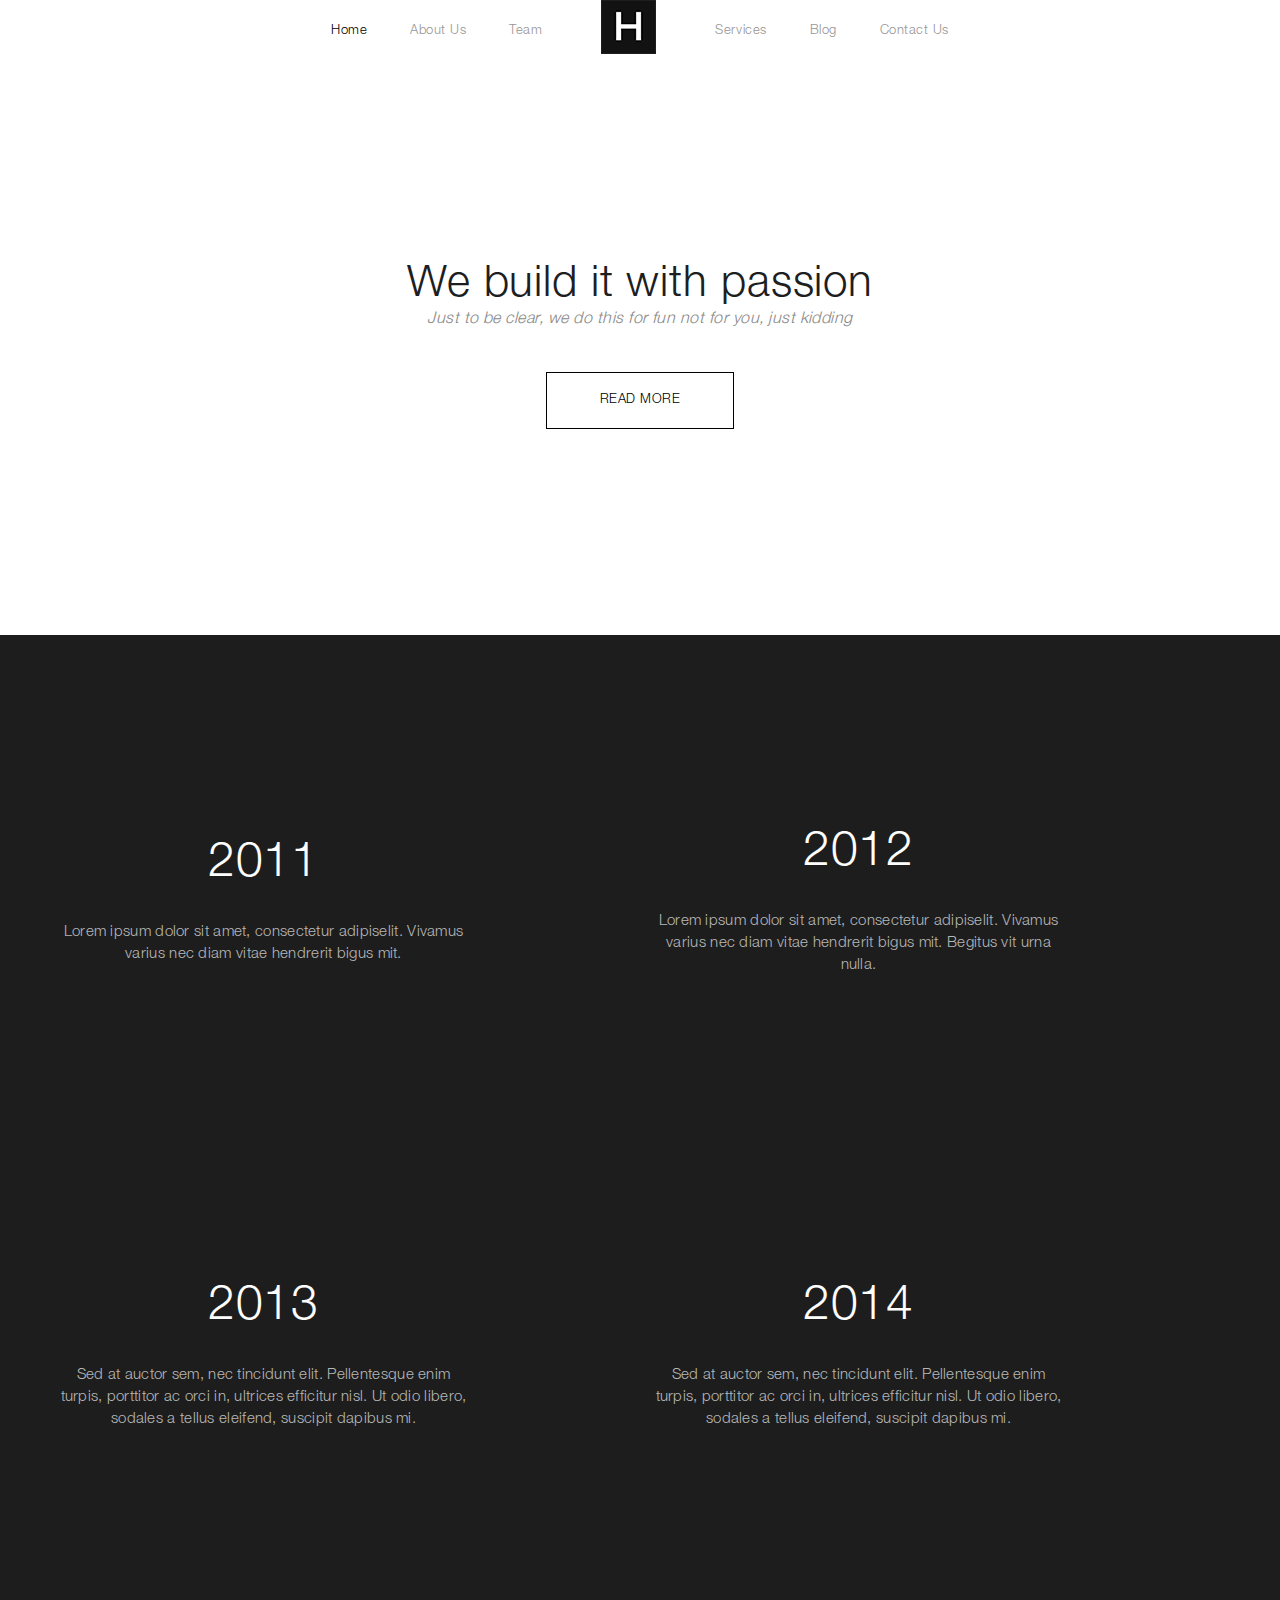
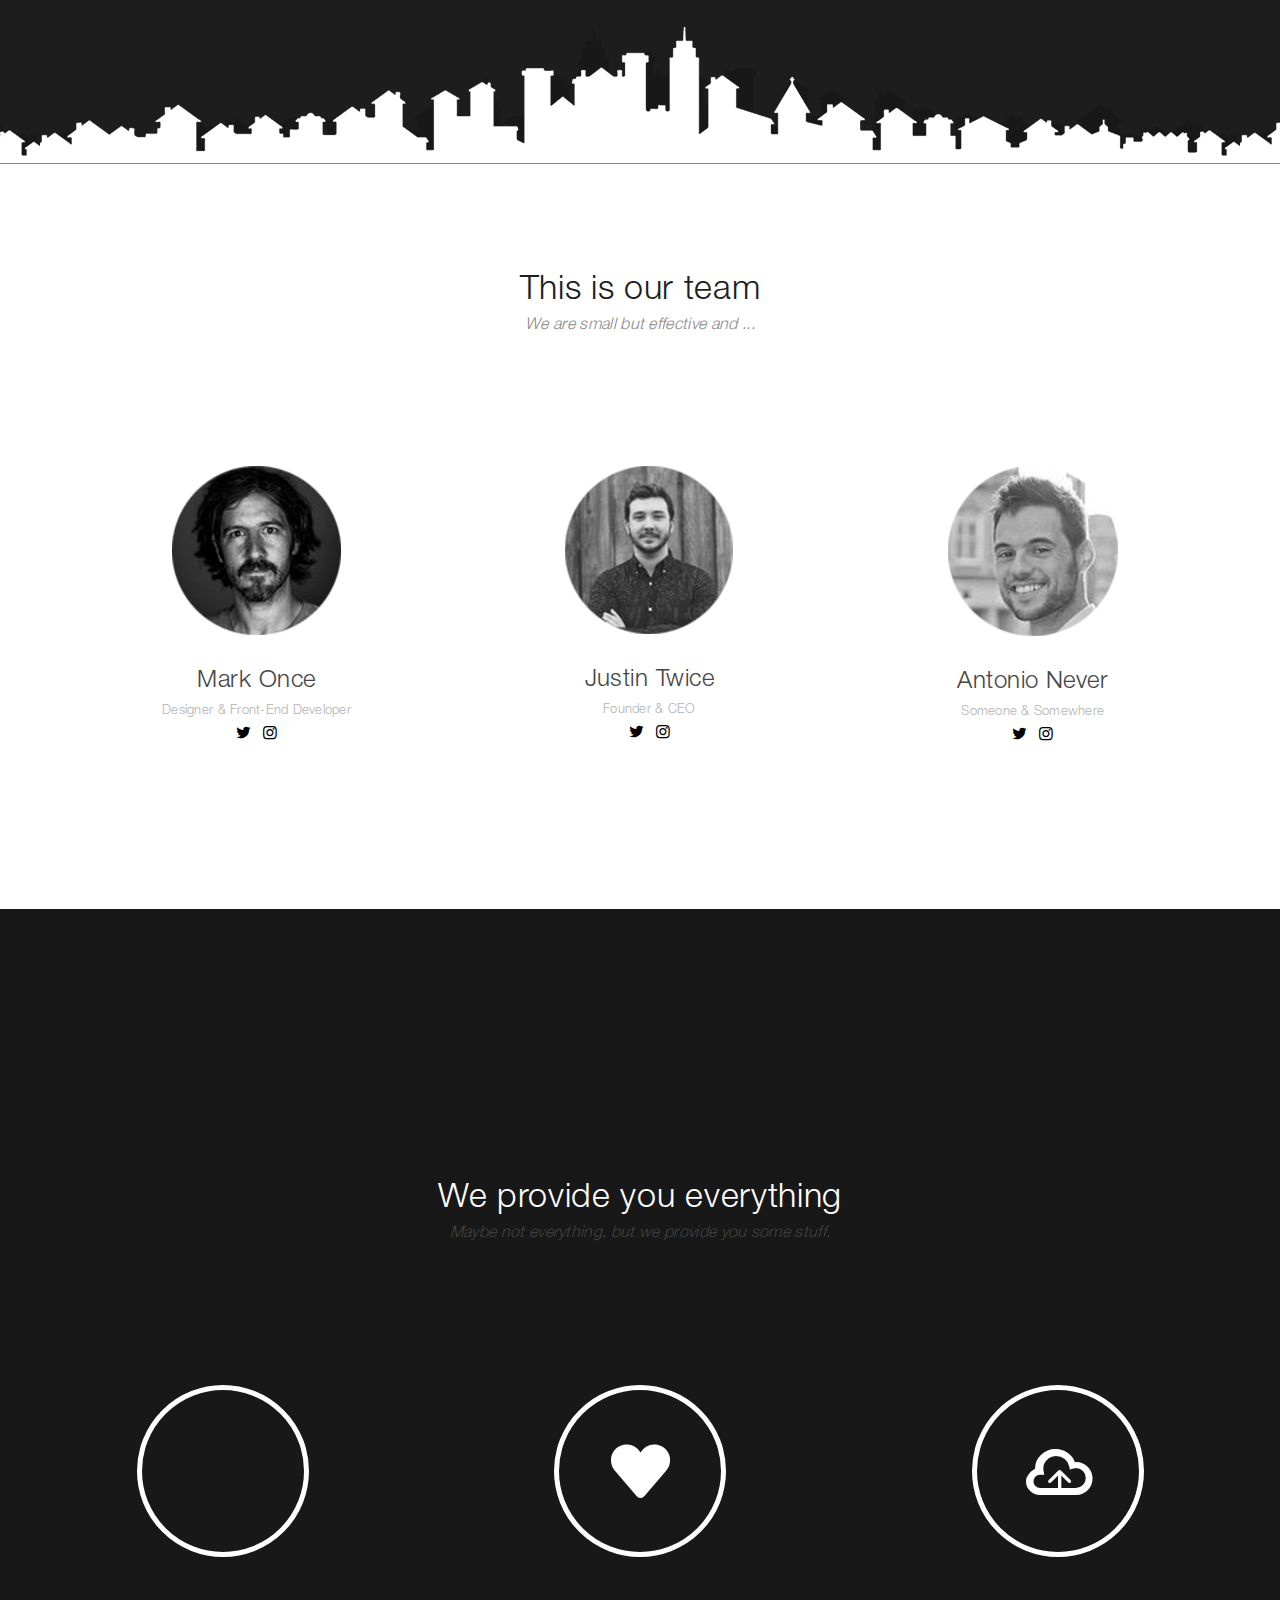
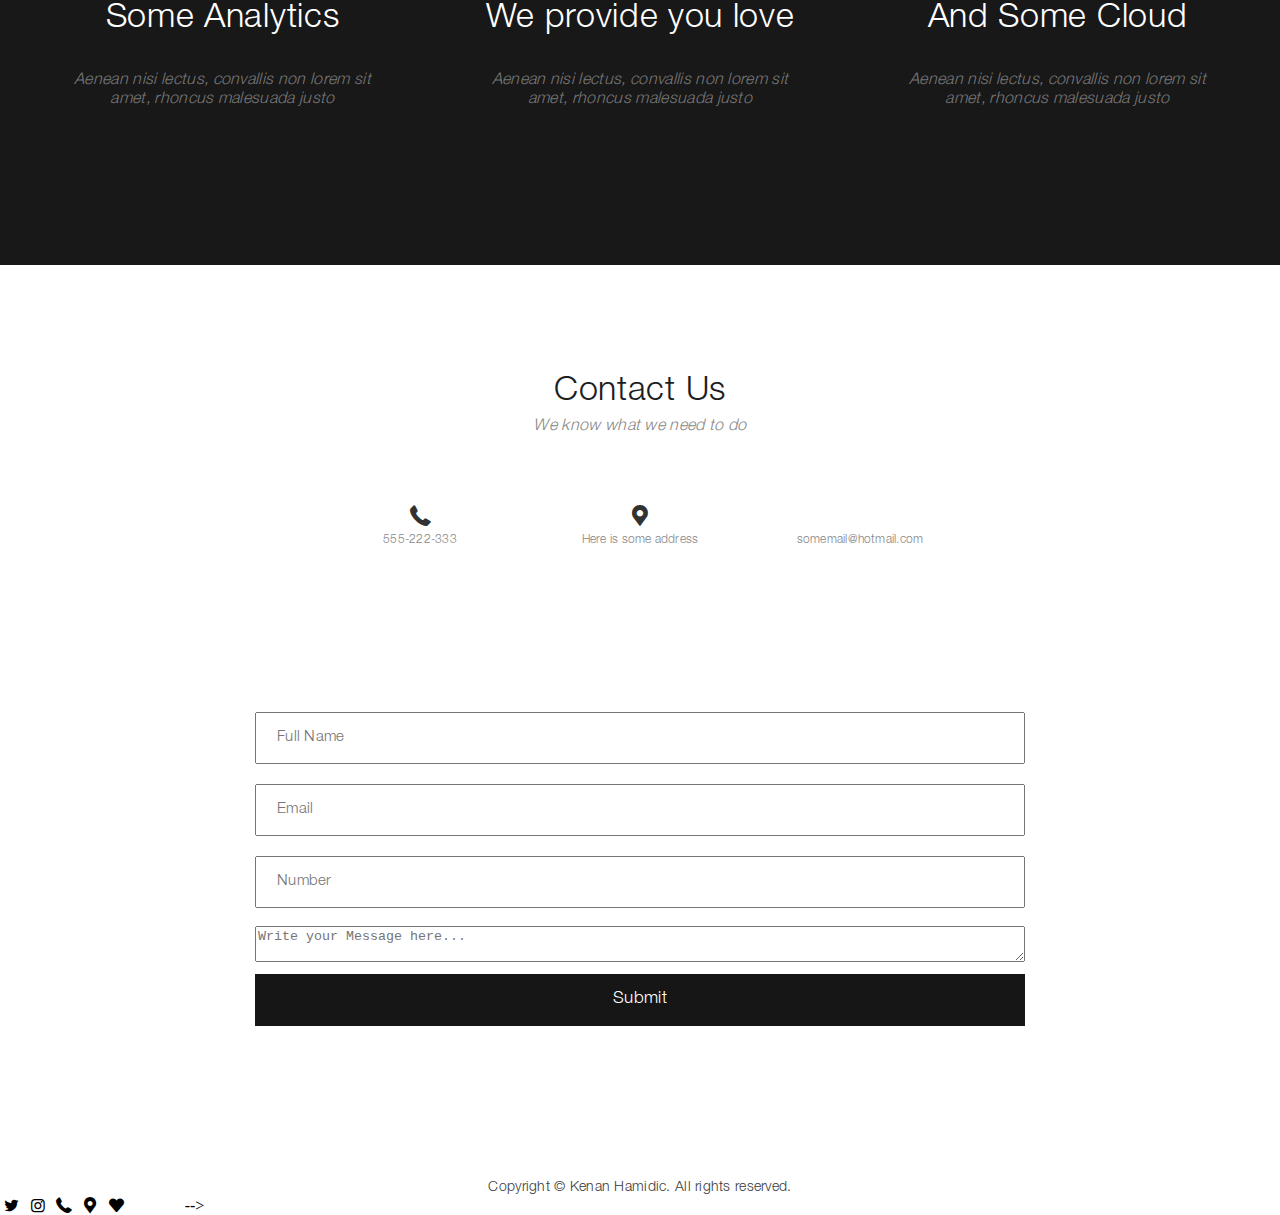
<file: index.html>
<!DOCTYPE html>
<html lang="en">
<head>
   <meta charset="UTF-8">
   <meta http-equiv="X-UA-Compatible" content="IE=edge">
   <meta name="viewport" content="width=device-width, initial-scale=1.0">
   <link rel="stylesheet" href="css/style.css">
   <link rel="stylesheet" href="css/fontello.css">
   <title>Мой первый проект</title>
</head>
<body>
   <header class="header">
      <div class="container">
         <nav>
            <ul class="menu">
               <li class="menu__item active"><a href="#">Home</a></li>
               <li class="menu__item"><a href="">About Us</a></li>
               <li class="menu__item"><a href="">Team</a></li>
               <li class="menu__item"><a href=""><img src="img/logo.png" alt="" class="logo"></a></li>
               <li class="menu__item"><a href="">Services</a></li>
               <li class="menu__item"><a href="">Blog</a></li>
               <li class="menu__item"><a href="">Contact Us</a></li>
            </ul>
         </nav>
         <div class="header__content">
            <h1 class="header__title">We build it with passion</h1>
            <p class="header__text">Just to be clear, we do this for fun not for you, just kidding</p>
            <a href="" class="header__button">READ MORE</a>
         </div>
      </div>
   </header>
   
   <div class="about">
      <div class="container">
         <div class="about__inner">
            <div class="about__item">
               <div class="about__year">2011</div>
               <div class="about__text">Lorem ipsum dolor sit amet, consectetur adipiselit. Vivamus varius nec diam vitae hendrerit bigus mit.</div>
            </div>
            <div class="about__item">
               <div class="about__year">2012</div>
               <div class="about__text">Lorem ipsum dolor sit amet, consectetur adipiselit. Vivamus varius nec diam vitae hendrerit bigus mit.
                  Begitus vit urna nulla.</div>
            </div>
            <div class="about__item">
               <div class="about__year">2013</div>
               <div class="about__text">Sed at auctor sem, nec tincidunt elit. Pellentesque enim turpis, porttitor ac orci in, ultrices efficitur nisl. Ut odio libero, sodales a tellus eleifend, suscipit dapibus mi.</div>
            </div>
            <div class="about__item">
               <div class="about__year">2014</div>
               <div class="about__text">Sed at auctor sem, nec tincidunt elit. Pellentesque enim turpis, porttitor ac orci in, ultrices efficitur nisl. Ut odio libero, sodales a tellus eleifend, suscipit dapibus mi.</div>
            </div>
         </div>
      </div>
   </div>
   
 <div class="team">
   <div class="container">
      <div class="block__head">
         <h2 class="block__title">This is our team</h2>
            <p class="block__text">We are small but effective and ...</p>
      </div>

      <div class="team__inner">
         <div class="team__item">
            <img class="team__item-img" src="img/mark1.png" alt="">
            <h3 class="team__item-title">Mark Once</h3>
            <p class="team__item-text">Designer & Front-End Developer</p>
            <div class="team__icon-box">
               <a href="#"></a><i class="icon-twitter"></i></a>
               <a href="#"></a><i class="icon-instagram"></i></a>
            </div>
         </div>

         <div class="team__item">
            <img class="team__item-img" src="img/justin2.png" alt="">
            <h3 class="team__item-title">Justin Twice</h3>
            <p class="team__item-text">Founder & CEO</p>
            <div class="team__icon-box">
               <a href="#"></a><i class="icon-twitter"></i></a>
               <a href="#"></a><i class="icon-instagram"></i></a>
            </div>
         </div>

         <div class="team__item">
            <img class="team__item-img" src="img/antonio3.png" alt="">
            <h3 class="team__item-title">Antonio Never</h3>
               <p class="team__item-text">Someone & Somewhere</p>
            <div class="team__icon-box">
               <a href="#"></a><i class="icon-twitter"></i></a>
               <a href="#"></a><i class="icon-instagram"></i></a>
            </div>
         </div>
      </div>
   </div>
 </div>

<div class="provide">
   <div class="container">
            <div class="block__head inverse">
               <h2 class="block__title inverse">We provide you everything</h2>
                  <p class="block__text inverse">Maybe not everything, but we provide you some stuff.</p>
            </div>

      <div class="provide__inner">
               <div class="provide__item">
                  <i class="icon-chart-bar"></i>
                  <h3 class="provide__item-title">Some Analytics</h3>
                  <p class="provide__item-text">Aenean nisi lectus, convallis non lorem sit amet, rhoncus malesuada justo</p>
               </div>
            

            <div class="provide__item">
               <i class="icon-heart"></i>
               <h3 class="provide__item-title">We provide you love</h3>
               <p class="provide__item-text">Aenean nisi lectus, convallis non lorem sit amet, rhoncus malesuada justo</p>
            </div>

         <div class="provide__item">
            <i class="icon-upload-cloud-outline"></i>
            <h3 class="provide__item-title">And Some Cloud</h3>
            <p class="provide__item-text">Aenean nisi lectus, convallis non lorem sit amet, rhoncus malesuada justo</p>
         </div>
      </div>
   </div>
</div>

      <div class="contact">
         <div class="container">
            <div class="block__head">
               <h2 class="block__title">Contact Us</h2>
               <p class="block__text">We know what we need to do</p>
            </div>
         </div>
            <div class="contact__inner">
              <div class="contact__icon-box">
                  <div class="contact__item">
                     <i class="icon-phone"></i>
                     <div class="contact__text"><a href="tel:555222333">555-222-333</a></div>
                  </div>
                  <div class="contact__item">
                     <i class="icon-location-circled"></i>
                     <div class="contact__text"><a href="https://goo.gl/maps/G45JLbt9kHqDXJ999" target="_blank">Here is some address</a></div>
                  </div>
                  <div class="contact__item">
                     <i class="icon-post"></i>
                     <div class="contact__text"><a href="mailto:somemail@hotmail.com">somemail@hotmail.com</a></div>
                  </div>
               </div>
                  <form action="" class="contact__form">
                     <input class="contact__name" type="text" placeholder="Full Name">
                     <input class="contact__email" type="email" placeholder="Email">
                     <input class="contact__number" type="number" placeholder="Number">
                     <textarea class="contact__text" placeholder="Write your Message here..."></textarea>
                     <input type="submit" class="contact__button" value="Submit"></button>
                  </form>
            </div>
         </div>
      </div>
      <div class="footer">
         <div class="container">
            <div class="footer__text">
               Copyright &copy; Kenan Hamidic. All rights reserved.
            </div>
         </div>
      </div>

  
 
      <i class="icon-twitter"></i>
      <i class="icon-instagram"></i>
      <i class="icon-phone"></i>
      <i class="icon-location-circled"></i>
      <i class="icon-heart"></i>
      <i class="upload-cloud-outline:"></i>
      <i class="icon-chart-bar"></i>
      <i class="icon-post"></i>
  
   -->

</body>
</html>
</file>
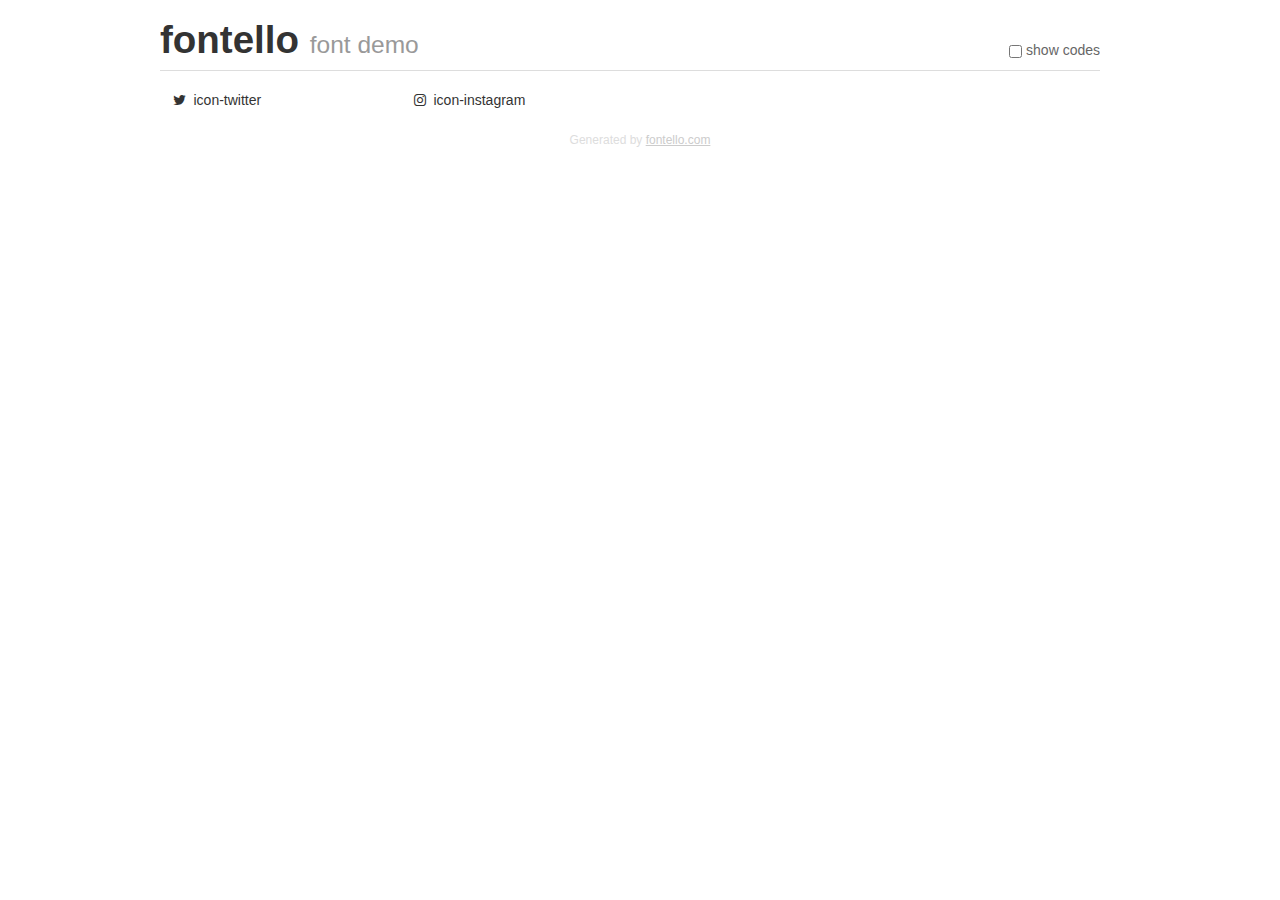
<file: fonts/fontello-24fa25cc/fontello-24fa25cc/demo.html>
<!DOCTYPE html>
<html>
  <head>
  <!--[if lt IE 9]><script language="javascript" type="text/javascript" src="//html5shim.googlecode.com/svn/trunk/html5.js"></script><![endif]-->
  <meta charset="UTF-8">
  <style>
    html {
      font-size: 100%;
      -webkit-text-size-adjust: 100%;
      -ms-text-size-adjust: 100%;
    }
    a:focus {
      outline: thin dotted #333;
      outline: 5px auto -webkit-focus-ring-color;
      outline-offset: -2px;
    }
    a:hover,
    a:active {
      outline: 0;
    }
    input {
      margin: 0;
      font-size: 100%;
      vertical-align: middle;
      *overflow: visible;
      line-height: normal;
    }
    input::-moz-focus-inner {
      padding: 0;
      border: 0;
    }
    body {
      margin: 0;
      font-family: "Helvetica Neue", Helvetica, Arial, sans-serif;
      font-size: 14px;
      line-height: 20px;
      color: #333;
      background-color: #fff;
    }
    a {
      color: #08c;
      text-decoration: none;
    }
    a:hover {
      color: #005580;
      text-decoration: underline;
    }
    .row {
      margin-left: -20px;
      *zoom: 1;
    }
    .row:before,
    .row:after {
      display: table;
      content: "";
      line-height: 0;
    }
    .row:after {
      clear: both;
    }
    .span3 {
      float: left;
      min-height: 1px;
      margin-left: 20px;
      width: 220px;
    }
    .container {
      width: 940px;
      margin-right: auto;
      margin-left: auto;
      *zoom: 1;
    }
    .container:before,
    .container:after {
      display: table;
      content: "";
      line-height: 0;
    }
    .container:after {
      clear: both;
    }
    small {
      font-size: 85%;
    }
    h1 {
      margin: 10px 0;
      font-family: inherit;
      font-weight: bold;
      line-height: 20px;
      color: inherit;
      text-rendering: optimizelegibility;
      line-height: 40px;
      font-size: 38.5px;
    }
    h1 small {
      font-weight: normal;
      line-height: 1;
      color: #999;
      font-size: 24.5px;
    }

    body {
      margin-top: 90px;
    }
    .header {
      position: fixed;
      top: 0;
      left: 50%;
      margin-left: -480px;
      background-color: #fff;
      border-bottom: 1px solid #ddd;
      padding-top: 10px;
      z-index: 10;
    }
    .footer {
      color: #ddd;
      font-size: 12px;
      text-align: center;
      margin-top: 20px;
    }
    .footer a {
      color: #ccc;
      text-decoration: underline;
    }
    .the-icons {
      font-size: 14px;
      line-height: 24px;
    }
    .switch {
      position: absolute;
      right: 0;
      bottom: 10px;
      color: #666;
    }
    .switch input {
      margin-right: 0.3em;
    }
    .codesOn .i-name {
      display: none;
    }
    .codesOn .i-code {
      display: inline;
    }
    .i-code {
      display: none;
    }
    @font-face {
      font-family: 'fontello';
      src: url('./font/fontello.eot?98361390');
      src: url('./font/fontello.eot?98361390#iefix') format('embedded-opentype'),
           url('./font/fontello.woff?98361390') format('woff'),
           url('./font/fontello.ttf?98361390') format('truetype'),
           url('./font/fontello.svg?98361390#fontello') format('svg');
      font-weight: normal;
      font-style: normal;
    }
    .demo-icon {
      font-family: "fontello";
      font-style: normal;
      font-weight: normal;
      speak: never;
     
      display: inline-block;
      text-decoration: inherit;
      width: 1em;
      margin-right: .2em;
      text-align: center;
      /* opacity: .8; */
     
      /* For safety - reset parent styles, that can break glyph codes*/
      font-variant: normal;
      text-transform: none;
     
      /* fix buttons height, for twitter bootstrap */
      line-height: 1em;
     
      /* Animation center compensation - margins should be symmetric */
      /* remove if not needed */
      margin-left: .2em;
     
      /* You can be more comfortable with increased icons size */
      /* font-size: 120%; */
     
      /* Font smoothing. That was taken from TWBS */
      -webkit-font-smoothing: antialiased;
      -moz-osx-font-smoothing: grayscale;
     
      /* Uncomment for 3D effect */
      /* text-shadow: 1px 1px 1px rgba(127, 127, 127, 0.3); */
    }
    </style>
    <link rel="stylesheet" href="css/animation.css"><!--[if IE 7]><link rel="stylesheet" href="css/" + font.fontname + "-ie7.css"><![endif]-->
    <script>
      function toggleCodes(on) {
        var obj = document.getElementById('icons');
      
        if (on) {
          obj.className += ' codesOn';
        } else {
          obj.className = obj.className.replace(' codesOn', '');
        }
      }
    </script>
  </head>
  <body>
    <div class="container header">
      <h1>fontello <small>font demo</small></h1>
      <label class="switch">
        <input type="checkbox" onclick="toggleCodes(this.checked)">show codes
      </label>
    </div>
    <div class="container" id="icons">
      <div class="row">
        <div class="span3" title="Code: 0xf099">
          <i class="demo-icon icon-twitter">&#xf099;</i> <span class="i-name">icon-twitter</span><span class="i-code">0xf099</span>
        </div>
        <div class="span3" title="Code: 0xf16d">
          <i class="demo-icon icon-instagram">&#xf16d;</i> <span class="i-name">icon-instagram</span><span class="i-code">0xf16d</span>
        </div>
      </div>
    </div>
    <div class="container footer">Generated by <a href="https://fontello.com">fontello.com</a></div>
  </body>
</html>
</file>
<file: css/style.css>
@font-face {
   font-family: "HelveticaNeueLTProLt";
   src: url("/fonts/HelveticaNeueLTProLt.otf") format("opentype"),
  }
  @font-face {
   font-family: "HelveticaNeueLTProMd";
   src: url("/fonts/HelveticaNeueLTProLt.otf") format("opentype"),
  }
  @font-face {
   font-family: "HelveticaNeueLTProRoman";
   src: url("/fonts/HelveticaNeueLTProLt.otf") format("opentype"),
  }
  @font-face {
   font-family: "Merriweather-LightItalic";
   src: url("/fonts/HelveticaNeueLTProLt.otf") format("truetype"),
  }
  @font-face {
   font-family: "Montserrat-Light";
   src: url("/fonts/HelveticaNeueLTProLt.otf") format("truetype"),
  }
  @font-face {
   font-family: "Montserrat-Regular";
   src: url("/fonts/HelveticaNeueLTProLt.otf") format("truetype"),
  }
  @font-face {
   font-family: "Roboto-Regular";
   src: url("/fonts/HelveticaNeueLTProLt.otf") format("truetype"),
  }

/*
font-family: "HelveticaNeueLTProLt", sans-serif;
font-family: "HelveticaNeueLTProMd", sans-serif;
font-family: "HelveticaNeueLTProRoman", sans-serif;
font-family: "Merriweather-LightItalic", sans-serif;
font-family: "Montserrat-Light", sans-serif;
font-family: "Montserrat-Regular",sans-serif;
font-family: "Roboto-Regular", sans-serif;
*/
*{
   box-sizing: border-box;
}
body {
   padding: 0;
   margin: 0;
}
.container {
   width: 1200px;
   padding: 0 15px;
   margin: 0 auto;
}
.menu {
   padding: 0;
   margin: 0;
   list-style: none;
   display: flex;
   justify-content: center;
   align-items: center;
}
.menu__item a {
   font-family: "Roboto-Regular", sans-serif;
   font-size: 13px;
   line-height: 17px;
   font-weight: 400;
   letter-spacing: 0.04em;
   color: #989696;
   text-decoration: none;
   margin-right: 43px;
}
.menu__item:last-child a {
   margin-right: 0;
}
.logo {
   margin: 0 16px;
}
.active a {
   color: #010101;
}
.header__content {
   text-align: center;
}
.header__title {
   font-family: "HelveticaNeueLTProLt", sans-serif;
   font-size: 44px;
   line-height: 41px;
   font-weight: 400;
   letter-spacing: 0.02em;
   color: #1d1e1f;
   margin: 207px auto 4px;
}
.header__text {
   font-family: "Merriweather-LightItalic", serif;
   font-size: 16px;
   line-height: 17px;
   font-weight: 300;
   font-style: italic;
   letter-spacing: 0.03em;
   color: #898888;
   margin: 0 auto 43px;
}
.header__button {
   font-family: "Montserrat-Regular",sans-serif;
   font-size: 13px;
   line-height: 17px;
   font-weight: 400;
   letter-spacing: 0.04em;
   color: #000000;
   text-decoration: none;
   width: 188px;
   height: 57px;
   border: 1px solid #000000;
   display: flex;
   justify-content: center;
   align-items: center;
   margin: 0 auto 206px;
}




.about {
   height: 1129px;
   padding-top: 128px;
   padding-bottom: 271px;
   background: url(../img/buildings__white.png) center 100% repeat-x,
               url(../img/buildings__black.png) center 100% repeat-x,
               #1d1d1d;
               /* background-size: contain, contain; */
}
.about__inner {
   display: grid;
   grid-template-rows: max-content max-content;
   grid-template-columns: max-content max-content;
   grid-gap: 178px;
   place-content: center, center;
}
.about__item {
   width: 417px;
   height: 276px;
   color: #181818;
   display: flex;
   flex-direction: column;
   text-align: center;
   justify-content: center;
   align-items: center;
}
.about__year {
   font-family: "HelveticaNeueLTProLt", sans-serif;
   font-size: 48px;
   font-weight: 400;
   letter-spacing: 0.02em;
   color: #fefefe;
   margin-bottom: 27px;
}
.about__text {
   font-family: "Montserrat-Light", sans-serif;
   font-size: 15px;
   font-weight: 300;
   letter-spacing: 0.02em;
   color: #b7b7b7;
   line-height: 22px;
}

.team {
   height: 745px;
}
.block__head {
   text-align: center;

}
.block__title {
   font-family: "HelveticaNeueLTProLt", sans-serif;
   font-size: 34px;
   font-weight: 400;
   letter-spacing: 0.02em;
   color: #1d1e1f;
   margin: 0;
   padding-top: 13px;
   margin-bottom: 13px;
}
.block__text {
   font-family: "Merriweather-LightItalic", sans-serif;
   font-size: 16px;
   line-height: 26px;
   font-weight: 300;
   font-style: italic;
   letter-spacing: 0.02em;
   color: #898888;
   margin: 0;
   margin-bottom: 21px;
}
.team__inner {
   display: flex;
   justify-content: space-around;
   padding-top: 127px;
}
.team__item {
   text-align: center;
}
.team__item-img {
   margin-bottom: 29px;
}
.team__item-title {
   font-family: "HelveticaNeueLTProLt", sans-serif;
   font-size: 24px;
   font-weight: 400;
   letter-spacing: 0.02em;
   color: #464646;
   margin: 0;
   margin-bottom: 7px;
}
.team__item-text {
   font-family: "Merriweather-LightItalic", sans-serif;
   font-size: 13px;
   font-weight: 400;
   letter-spacing: 0.02em;
   color: #b3b3b3;
   margin: 0;
}
.team__icon-box a {
   font-size: 20px;
   color: #e4e4e4;
   transition: 0.2s;
}
.team__icon-box a:hover {
   color: #b3b3b3;
}

/*footer*/

.provide {
   background-color: #181818;
   padding-bottom: 155px;
}
.block__head {
}
.inverse {
   
}
.inverse .block__title {
   padding-top: 176px;
   color: #ffffffff;
}
.inverse .block__text {
   color: #77777777;
}
.provide__inner {
   display: flex;
   justify-content: space-between;
   padding-top: 138px;
}
.provide__item {
   text-align: center;
   max-width: 335px;
}
.provide__item i {
   color: #ffffff;
   text-align: center;
   font-size: 63px;
   width: 172px;
   height: 172px;
   border: 5px solid #fff;
   border-radius: 50%;
   display: flex;
   justify-content: center;
   align-items: center;
   margin: 0 auto 43px;
}
.icon-chart-line {
}
.provide__item-title {
   font-family: "HelveticaNeueLTProLt", sans-serif;
   font-size: 34px;
   font-weight: 400;
   letter-spacing: 0.02em;
   color: #ffffff;
   margin: 0;
   margin-bottom: 31px;
}
.provide__item-text {
   font-family: "Merriweather-LightItalic", sans-serif;
   font-size: 16px;
   font-weight: 300;
   font-style: italic;
   letter-spacing: 0.02em;
   color: #777777;
   margin: 0;
}
/*Форма*/

.contact {
}
.block__head {
   padding-top: 95px;
}
.block__title {
   font-family: "HelveticaNeueLTProLt", sans-serif;
   font-size: 34px;
   color: #1d1e1f;
   font-weight: 400;
   letter-spacing: 0.02em;
   margin: 0;
}
.block__text {
   font-family: "Merriweather-LightItalic", sans-serif;
   font-size: 16px;
   font-weight: 300;
   font-style: italic;
   letter-spacing: 0.02em;
   color: #898888;
   margin: 0;
}
.contact__inner {
}
.contact__icon-box {
   display: flex;
   justify-content: center;
   padding-top: 64px;
   justify-content: space-between;
   max-width: 570px;
   margin: 0 auto;
}
.contact__item {
   text-align: center;
   width: 130px;
}
.contact__item i {
   color: #323232;
   font-size: 21px;
}
.contact__text {
   margin-bottom: 12px;
}
.contact__text a {
   font-family: "HelveticaNeueLTProLt", sans-serif;
   font-size: 12px;
   font-weight: 400;
   letter-spacing: 0.02em;
   color: #898888;
   text-decoration: none;
}

.contact__text a:hover {
   color: #898888;
   transition: 0.3s;
   text-decoration: underline;
}
.contact__form {
   padding-top: 153px;
   display: flex;
   flex-direction: column;
   max-width: 770px;
   margin: 0 auto;
}
.contact__form input {
   height: 52px;
   padding: 20px;
   font-family: "HelveticaNeueLTProLt", sans-serif;
   font-size: 15px;
   font-weight: 400;
   letter-spacing: 0.02em;
   color: #898888;
}
.contact__name {
   margin-bottom: 20px;
}
.contact__email {
   margin-bottom: 20px;
}
.contact__number {
   margin-bottom: 18px;
}

input:-webkit-inner-outer-button,
input:-webkit-inner-spin-button {
   -webkit-appearance: none;
}
input[type='number'] {
   -moz-appearance: textfield;
}
.contact__textarea {
   padding: 22px;
   margin-bottom: 21px;
   width: 770px;
   height: 195px;
   font-family: "HelveticaNeueLTProLt", sans-serif;
   font-size: 15px;
   line-height: 26px;
   font-weight: 400;
   letter-spacing: 0.02em;
   color: #898888;
   border: 1px solid #999999;
}
.contact__form .contact__button {
   padding: 0;
   outline: none;
   border: none;
   font-family: "HelveticaNeueLTProMd", sans-serif;
   font-size: 17px;
   font-weight: 400;
   letter-spacing: 0.02em;
   color: #fefefe;
   background-color: #161616;
}
.footer {
   padding-top: 154px;
   resize: none;
}
.footer__text {
   font-family: "HelveticaNeueLTProLt", sans-serif;
   font-size: 14px;
   font-weight: 400;
   letter-spacing: 0.02em;
   color: #3b3b3b;
   text-align: center;
}
</file>
<file: css/fontello.css>
@font-face {
  font-family: 'fontello';
  src: url('../fonts/fontello.eot?48115819');
  src: url('../fonts/fontello.eot?48115819#iefix') format('embedded-opentype'),
       url('../fonts/fontello.woff2?48115819') format('woff2'),
       url('../fonts/fontello.woff?48115819') format('woff'),
       url('../fonts/fontello.ttf?48115819') format('truetype'),
       url('../fonts/fontello.svg?48115819#fontello') format('svg');
  font-weight: normal;
  font-style: normal;
}
/* Chrome hack: SVG is rendered more smooth in Windozze. 100% magic, uncomment if you need it. */
/* Note, that will break hinting! In other OS-es font will be not as sharp as it could be */
/*
@media screen and (-webkit-min-device-pixel-ratio:0) {
  @font-face {
    font-family: 'fontello';
    src: url('../font/fontello.svg?48115819#fontello') format('svg');
  }
}
*/
[class^="icon-"]:before, [class*=" icon-"]:before {
  font-family: "fontello";
  font-style: normal;
  font-weight: normal;
  speak: never;

  display: inline-block;
  text-decoration: inherit;
  width: 1em;
  margin-right: .2em;
  text-align: center;
  /* opacity: .8; */

  /* For safety - reset parent styles, that can break glyph codes*/
  font-variant: normal;
  text-transform: none;

  /* fix buttons height, for twitter bootstrap */
  line-height: 1em;

  /* Animation center compensation - margins should be symmetric */
  /* remove if not needed */
  margin-left: .2em;

  /* you can be more comfortable with increased icons size */
  /* font-size: 120%; */

  /* Font smoothing. That was taken from TWBS */
  -webkit-font-smoothing: antialiased;
  -moz-osx-font-smoothing: grayscale;

  /* Uncomment for 3D effect */
  /* text-shadow: 1px 1px 1px rgba(127, 127, 127, 0.3); */
}

.icon-phone:before { content: '\e800'; } /* '' */
.icon-location-circled:before { content: '\e801'; } /* '' */
.icon-heart:before { content: '\e802'; } /* '' */
.icon-upload-cloud-outline:before { content: '\e803'; } /* '' */
.icon-chart-bar:before { content: '\e804'; } /* '' */
.icon-post:before { content: '\e82c'; } /* '' */
.icon-twitter:before { content: '\f099'; } /* '' */
.icon-instagram:before { content: '\f16d'; } /* '' */
</file>
<file: fonts/fontello-24fa25cc/fontello-24fa25cc/css/animation.css>
/*
   Animation example, for spinners
*/
.animate-spin {
  -moz-animation: spin 2s infinite linear;
  -o-animation: spin 2s infinite linear;
  -webkit-animation: spin 2s infinite linear;
  animation: spin 2s infinite linear;
  display: inline-block;
}
@-moz-keyframes spin {
  0% {
    -moz-transform: rotate(0deg);
    -o-transform: rotate(0deg);
    -webkit-transform: rotate(0deg);
    transform: rotate(0deg);
  }

  100% {
    -moz-transform: rotate(359deg);
    -o-transform: rotate(359deg);
    -webkit-transform: rotate(359deg);
    transform: rotate(359deg);
  }
}
@-webkit-keyframes spin {
  0% {
    -moz-transform: rotate(0deg);
    -o-transform: rotate(0deg);
    -webkit-transform: rotate(0deg);
    transform: rotate(0deg);
  }

  100% {
    -moz-transform: rotate(359deg);
    -o-transform: rotate(359deg);
    -webkit-transform: rotate(359deg);
    transform: rotate(359deg);
  }
}
@-o-keyframes spin {
  0% {
    -moz-transform: rotate(0deg);
    -o-transform: rotate(0deg);
    -webkit-transform: rotate(0deg);
    transform: rotate(0deg);
  }

  100% {
    -moz-transform: rotate(359deg);
    -o-transform: rotate(359deg);
    -webkit-transform: rotate(359deg);
    transform: rotate(359deg);
  }
}
@-ms-keyframes spin {
  0% {
    -moz-transform: rotate(0deg);
    -o-transform: rotate(0deg);
    -webkit-transform: rotate(0deg);
    transform: rotate(0deg);
  }

  100% {
    -moz-transform: rotate(359deg);
    -o-transform: rotate(359deg);
    -webkit-transform: rotate(359deg);
    transform: rotate(359deg);
  }
}
@keyframes spin {
  0% {
    -moz-transform: rotate(0deg);
    -o-transform: rotate(0deg);
    -webkit-transform: rotate(0deg);
    transform: rotate(0deg);
  }

  100% {
    -moz-transform: rotate(359deg);
    -o-transform: rotate(359deg);
    -webkit-transform: rotate(359deg);
    transform: rotate(359deg);
  }
}
</file>
